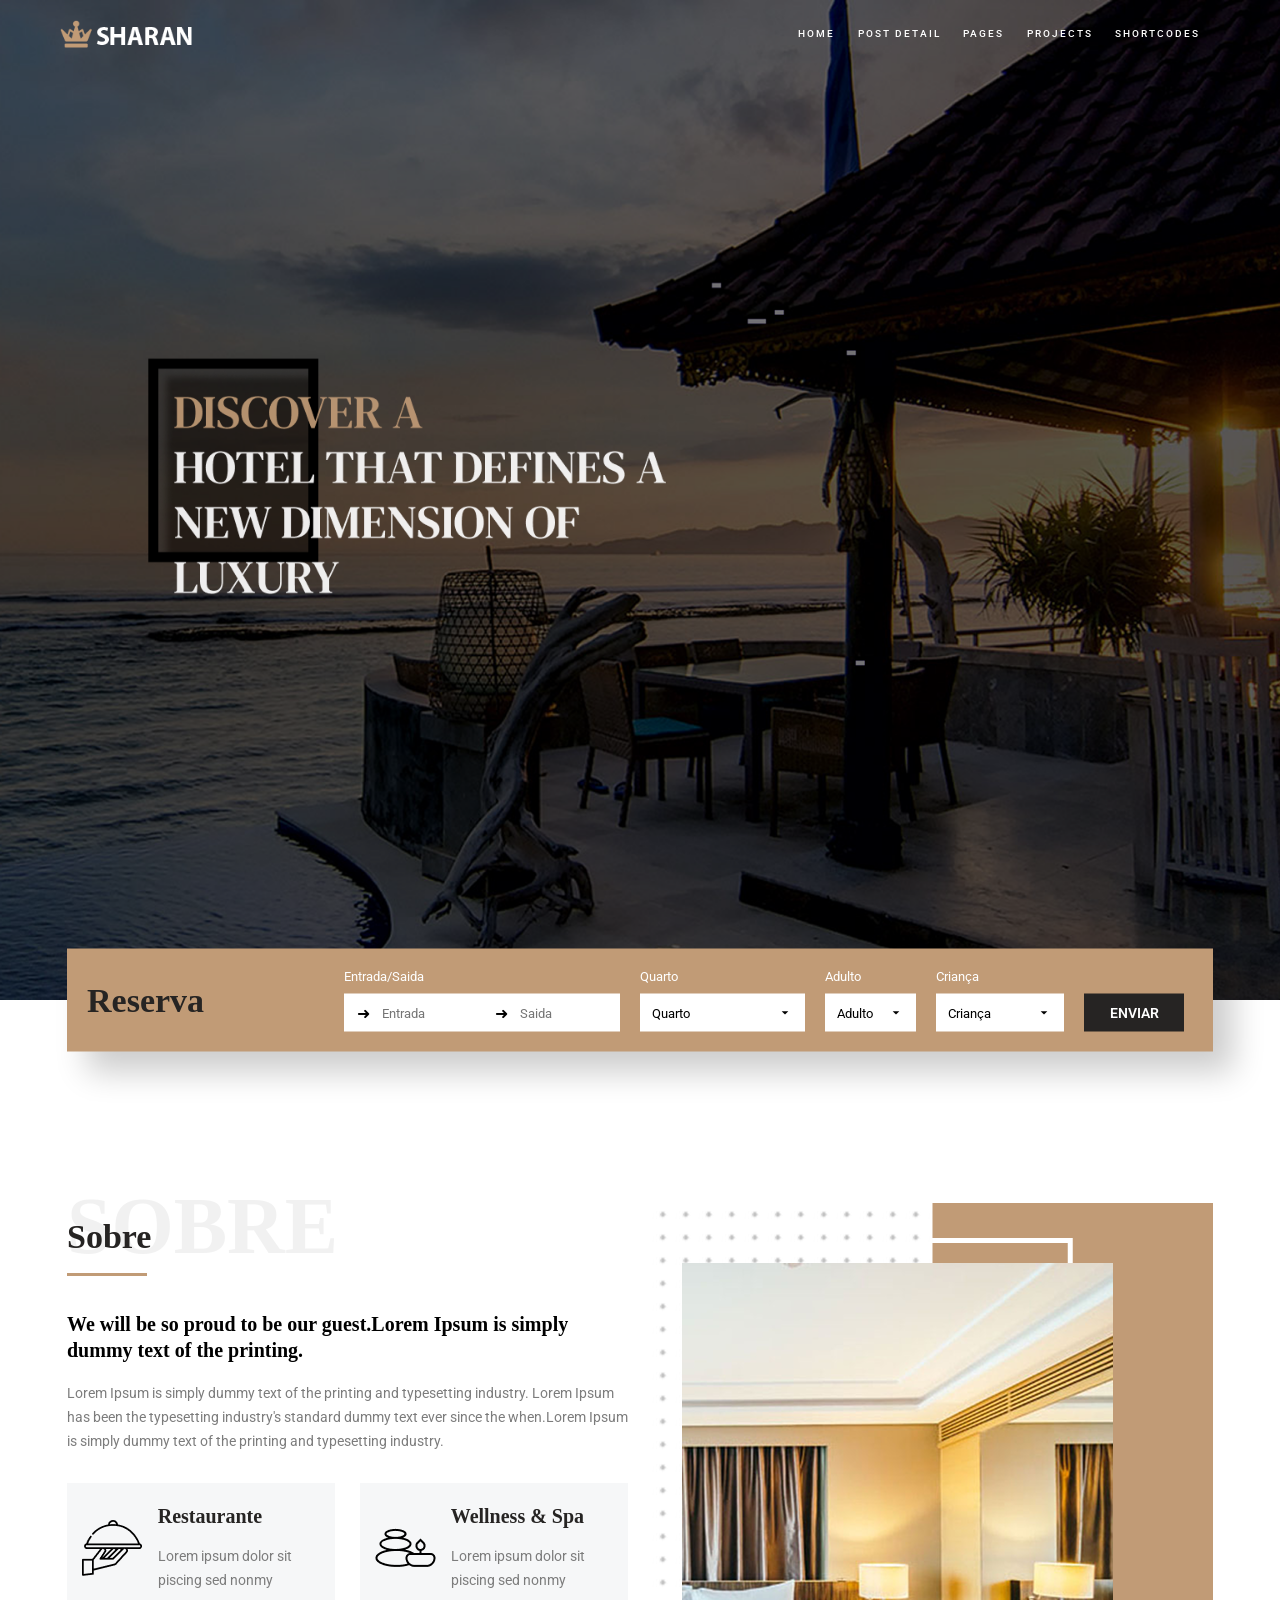
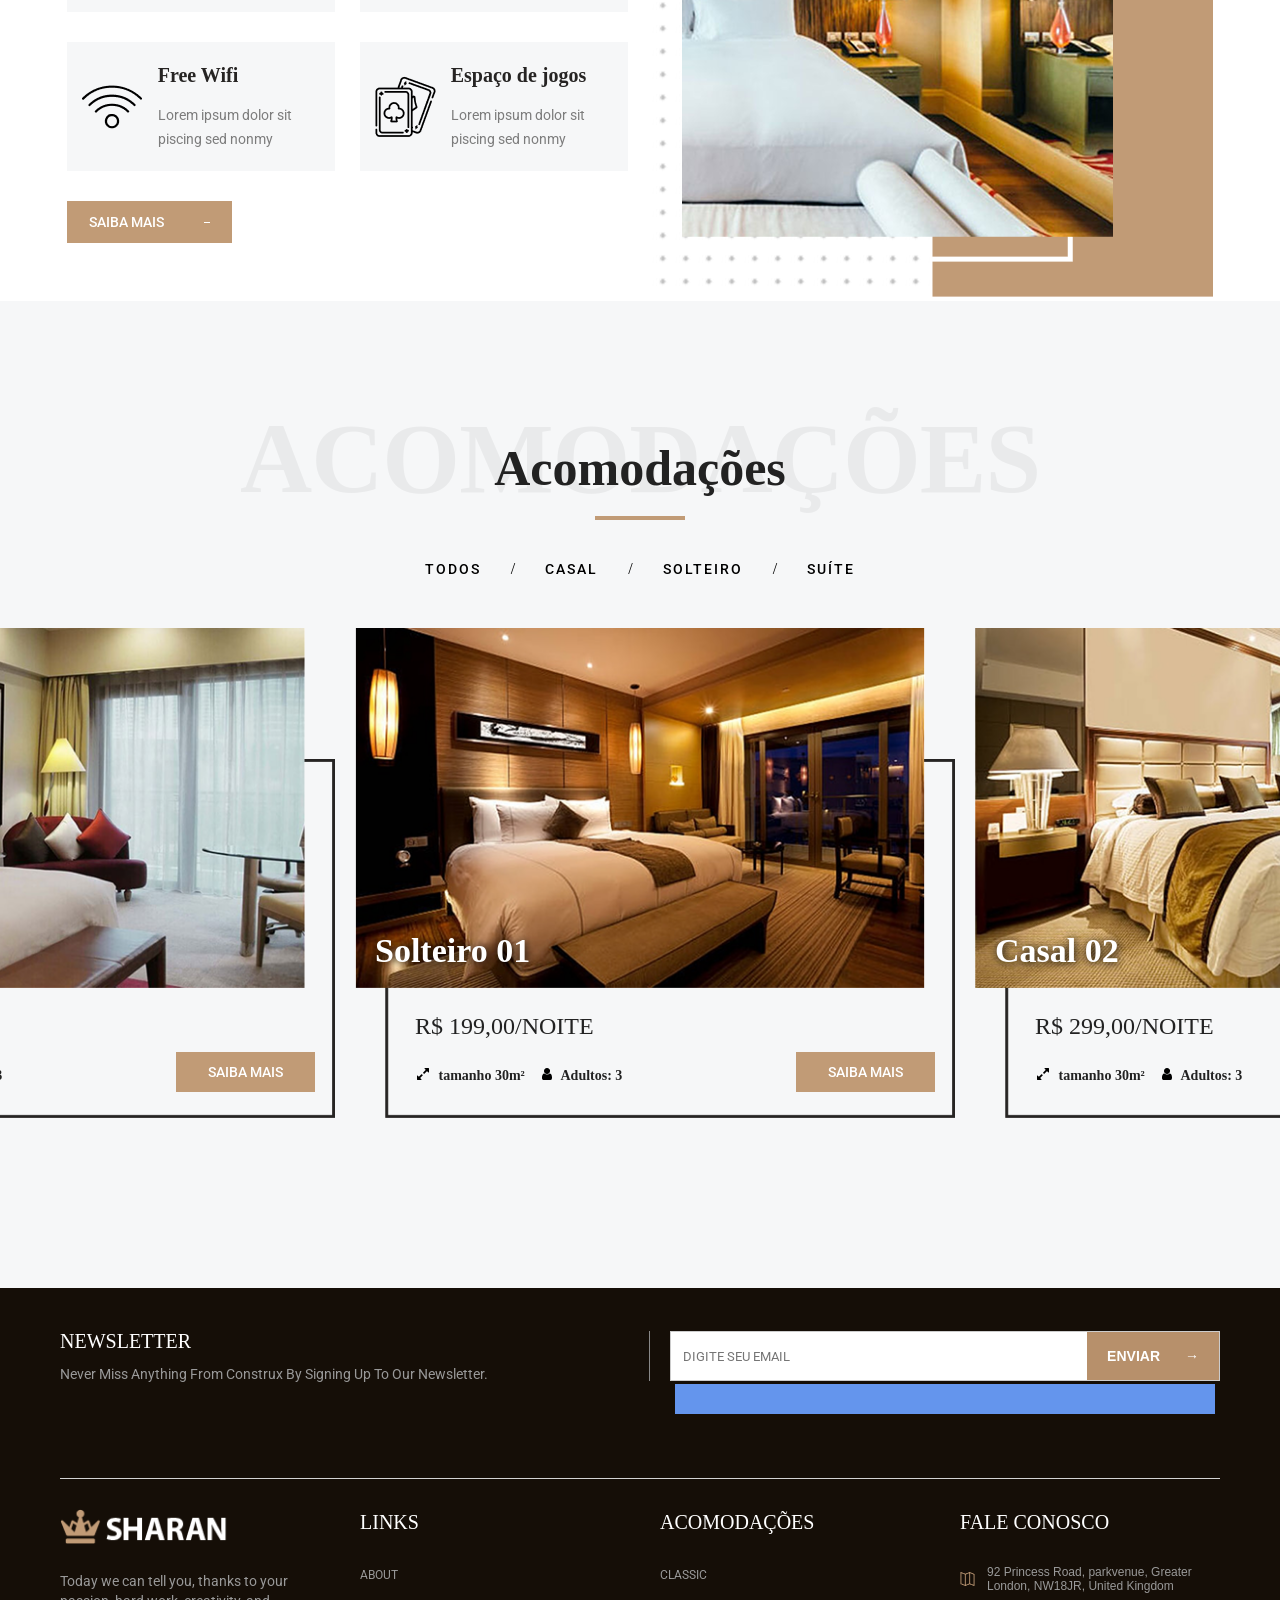
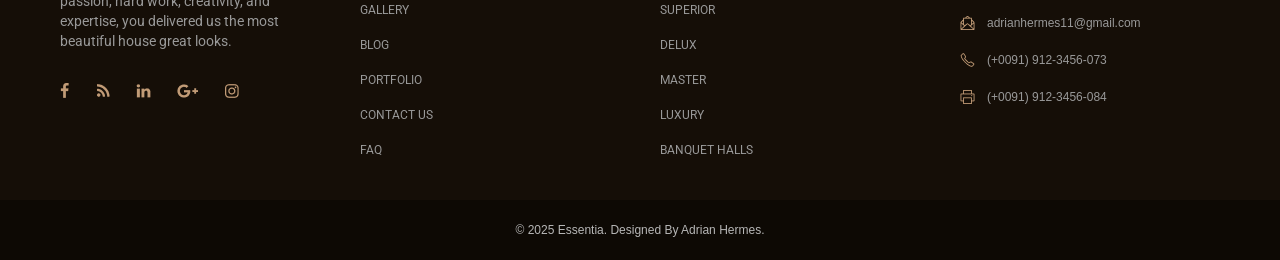
<file: landing-page-Hotel-main/index.html>
<!DOCTYPE html>
<html lang="pt-BR">

<head>
  <meta charset="UTF-8" />
  <meta name="viewport" content="width=device-width, initial-scale=1.0" />
  <title>Projeto</title>
  <link rel="stylesheet" href="style.css" />
  <link rel="stylesheet" href="https://cdnjs.cloudflare.com/ajax/libs/font-awesome/6.1.1/css/all.min.css" />

  <link rel="preconnect" href="https://fonts.googleapis.com" />
  <link rel="preconnect" href="https://fonts.gstatic.com" crossorigin />
  <link href="https://fonts.googleapis.com/css2?family=Roboto:ital,wght@0,100..900;1,100..900&display=swap"
    rel="stylesheet" />
    
</head>
<!-- By: Adrian Hermes -->

<body>
  <div class="navbar">
    <div class="banner">
      <div class="container-navbar">
        <img src="img/sharai.png" alt="sharai" class="logo-navbar" />
        <ul class="nav-links">
          <li><a href="#">Home</a></li>
          <li><a href="#">Post detail</a></li>
          <li><a href="#">Pages</a></li>
          <li><a href="#">Projects</a></li>
          <li><a href="#">Shortcodes</a></li>
        </ul>
      </div>
    </div>
  </div>

  <div class="container-reserva">
    <h3 class="reserva-text">Reserva</h3>
    <div class="reserva-list">
      <div class="list-item">
        <label for="">Entrada/Saida </label>
        <div class="input-grupo">
          <span class="seta">➜</span>
          <input type="text" class="reserva-entrada" placeholder="Entrada">
          <span class="seta">➜</span>
          <input type="text" class="reserva-saida" placeholder="Saida">
        </div>
      </div>
    </div>

    <div class="list-item">
      <label for="">Quarto</label>
      <select name="reserva-quarto" id="" class="reserva-quarto">
        <option value="1">Quarto</option>
        <option value="2">Sala</option>
        <option value="3">Cozinha</option>
      </select>
    </div>

    <div class="list-item">
      <label for="">Adulto</label>
      <select name="reserva-adulto" id="" class="reserva-adulto">
        <option value="1">Adulto</option>
      </select>
    </div>

    <div class="list-item">
      <label for="">Criança</label>
      <select name="reserva-crianca" id="" class="reserva-crianca">
        <option value="1">Criança</option>
      </select>
    </div>

    <button class="list-botom">ENVIAR</button>

  </div>

  <div class="container-central">
    <div class="container-central-sobre">
      <h1 class="text-sobre1-central">Sobre</h1>
      <h2 class="text-sobre2-central">Sobre</h2>
      <div class="line-cetral"></div>
      <h3 class="text-info-central">
        We will be so proud to be our guest.Lorem Ipsum is simply dummy text
        of the printing.
      </h3>
      <p class="text-msg-central">
        Lorem Ipsum is simply dummy text of the printing and typesetting
        industry. Lorem Ipsum has been the typesetting industry's standard
        dummy text ever since the when.Lorem Ipsum is simply dummy text of
        the printing and typesetting industry.
      </p>
      <div class="cards-menus">
        <div class="card-menu">
          <div class="card-icon">
            <img src="img/service.png" alt="service" class="icon-service" />
          </div>
          <div class="card-info">
            <h4 class">Restaurante</h4>
            <p>Lorem ipsum dolor sit piscing sed nonmy</p>
          </div>
        </div>

        <div class="card-menu">
          <div class="card-icon">
            <img src="img/vela.png" alt="vela" class="icon-vela" />
          </div>
          <div class="card-info">
            <h4>Wellness & Spa</h4>
            <p>Lorem ipsum dolor sit piscing sed nonmy</p>
          </div>
        </div>

        <div class="card-menu">
          <div class="card-icon">
            <img src="img/wifi.png" alt="wifi" class="icon-wifi" />
          </div>
          <div class="card-info">
            <h4>Free Wifi</h4>
            <p>Lorem ipsum dolor sit piscing sed nonmy</p>
          </div>
        </div>

        <div class="card-menu">
          <div class="card-icon">
            <img src="img/cards.png" alt="carta" class="icon-carta" />
          </div>
          <div class="card-info">
            <h4>Espaço de jogos</h4>
            <p>Lorem ipsum dolor sit piscing sed nonmy</p>
          </div>
        </div>
      </div>

      <button class="more-info-button">SAIBA MAIS
        <div class="info-traco"></div>
      </button>
    </div>

    <div class="cocontainer-central image">
      <img src="img/hotel-quarto.png" alt="Imagem do Quarto" class="image-quarto" />
    </div>
  </div>

  <div class="container-acomodacao">
    <div class="home-acomodacao">
      <h1 class="text-acomodacao-g">ACOMODAÇÕES</h1>
      <h3 class="text-acomodacao-p">Acomodações</h3>
      <div class="barra-acomodacao"></div>
    </div>

    <div class="menu-home-acomodacao">
      <ul class="links">
        <li><a href="#">TODOS</a></li>
        <li>/</li>
        <li><a href="#">CASAL</a></li>
        <li>/</li>
        <li><a href="#">SOLTEIRO</a></li>
        <li>/</li>
        <li><a href="#">SUÍTE</a></li>
      </ul>
    </div>



    <div class="acomodacoes-cards">
      <div class="acomodacao-card">
        <div class="acomodacao-img">
          <img src="img/casal01.png" alt="Casal 01" class="acomodacao-img">
          <span class="acomodacao-titulo">Casal 01</span>
        </div>
        <div class="acomodacao-info">
          <img src="img/Border.png" alt="borer" class="acomodacao-border">
          <div class="container-info">
            <div>
              <span class="acomodacao-preco">R$ 299,00/NOITE</span>
            </div>
            <div class="acomodacao-detalhes">
              <span> <img src="img/Vector.png" class="icon-info"> tamanho 30m² </span>
              <span> <img src="img/pessoa.png" class="icon-info"> Adultos: 3 </span>
            </div>
            <button class="acomodacao-btn">SAIBA MAIS</button>
          </div>
        </div>
      </div>
      <div class="acomodacao-card">
        <div class="acomodacao-img">
          <img src="img/solteiro.png" alt="Solteiro 01" class="acomodacao-img">
          <span class="acomodacao-titulo">Solteiro 01</span>
        </div>
        <div class="acomodacao-info">
          <img src="img/Border.png" alt="borer" class="acomodacao-border">
          <div class="container-info">
            <div>
              <span class="acomodacao-preco">R$ 199,00/NOITE</span>
            </div>
            <div class="acomodacao-detalhes">
              <span> <img src="img/Vector.png" class="icon-info"> tamanho 30m² </span>
              <span> <img src="img/pessoa.png" class="icon-info"> Adultos: 3 </span>
            </div>
            <button class="acomodacao-btn">SAIBA MAIS</button>
          </div>
        </div>
      </div>
      <div class="acomodacao-card">
        <div class="acomodacao-img">
          <img src="img/casal02.png" alt="Casal 02" class="acomodacao-img">
          <span class="acomodacao-titulo">Casal 02</span>
        </div>
        <div class="acomodacao-info">
          <img src="img/Border.png" alt="borer" class="acomodacao-border">
          <div class="container-info">
            <div>
              <span class="acomodacao-preco">R$ 299,00/NOITE</span>
            </div>
            <div class="acomodacao-detalhes">
              <span> <img src="img/Vector.png" class="icon-info"> tamanho 30m² </span>
              <span> <img src="img/pessoa.png" class="icon-info"> Adultos: 3 </span>
            </div>
            <button class="acomodacao-btn">SAIBA MAIS</button>
          </div>
        </div>
      </div>
    </div>

    <footer class="footer">
      <div class="footer-container">

        <!-- Newsletter -->
        <div class="newsletter-row">
          <div class="newsletter-text">
            <h4>NEWSLETTER</h4>
            <p>Never Miss Anything From Construx By Signing Up To Our Newsletter.</p>
          </div>

          <div class="newsletter-divider"></div>

          <form class="newsletter-form-horizontal">
            <input id="newsletter" placeholder="DIGITE SEU EMAIL" required>
            
            <button type="submit">ENVIAR <span>→</span></button>
          </form>
     
        </div>
         <div class="newsletter-message">
            <div class="error-message"></div>
          <div class="sucess-message"></div>
          </div>

  <!-- Modal -->
  <!-- <div id="modal" class="modal">
    <div class="modal-content">
      <h2>Inscrição realizada com sucesso!</h2>
      <button id="fecharModal">Fechar</button>
    </div>
  </div> -->

        <div class="newsletter-bar"></div>

        <div class="footer-columns">

          <!-- Logo e Descrição -->
          <div class="footer-box">
            <img src="img/sharai.png" alt="sharai" class="logo-footer" />
            <p class="description">
              Today we can tell you, thanks to your passion, hard work, creativity, and expertise, you delivered us the
              most beautiful house great looks.
            </p>
            <div class="social-icons">
              <a href="#"><img src="img/face.png" alt="Facebook" class="social-face"></a>
              <a href="#"><img src="img/rede.png" alt="RSS"></a>
              <a href="#"><img src="img/linkedin.png" alt="LinkedIn"></a>
              <a href="#"><img src="img/google.png" alt="Google+"></a>
              <a href="#"><img src="img/insta.png" alt="Instagram"></a>
            </div>
          </div>



          <!-- Links -->
          <div class="footer-box">
            <h4>LINKS</h4>
            <ul>
              <li><a href="#">ABOUT</a></li>
              <li><a href="#">GALLERY</a></li>
              <li><a href="#">BLOG</a></li>
              <li><a href="#">PORTFOLIO</a></li>
              <li><a href="#">CONTACT US</a></li>
              <li><a href="#">FAQ</a></li>
            </ul>
          </div>

          <!-- Acomodações -->
          <div class="footer-box">
            <h4>ACOMODAÇÕES</h4>
            <ul>
              <li><a href="#">CLASSIC</a></li>
              <li><a href="#">SUPERIOR</a></li>
              <li><a href="#">DELUX</a></li>
              <li><a href="#">MASTER</a></li>
              <li><a href="#">LUXURY</a></li>
              <li><a href="#">BANQUET HALLS</a></li>
            </ul>
          </div>

          <!-- Contato -->
          <div class="footer-box">
            <h4>FALE CONOSCO</h4>
            <ul class="contact">
              <li>
                <img src="img/mapa.png" alt="Ícone de endereço">
                92 Princess Road, parkvenue, Greater London, NW18JR, United Kingdom
              </li>
              <li>
                <img src="img/email.png" alt="Ícone de e-mail">
                adrianhermes11@gmail.com
              </li>
              <li>
                <img src="img/telefone.png" alt="Ícone de telefone">
                (+0091) 912-3456-073
              </li>
              <li>
                <img src="img/impressora.png" alt="Ícone de fax">
                (+0091) 912-3456-084
              </li>
            </ul>
          </div>
        </div>
      </div>
      <!-- Rodapé -->
      <div class="copyright">
        © 2025 Essentia. Designed By Adrian Hermes.
      </div>
    </footer>
  </div>

<script src="scripit.js"></script>
  
</body>
</html>
</file>
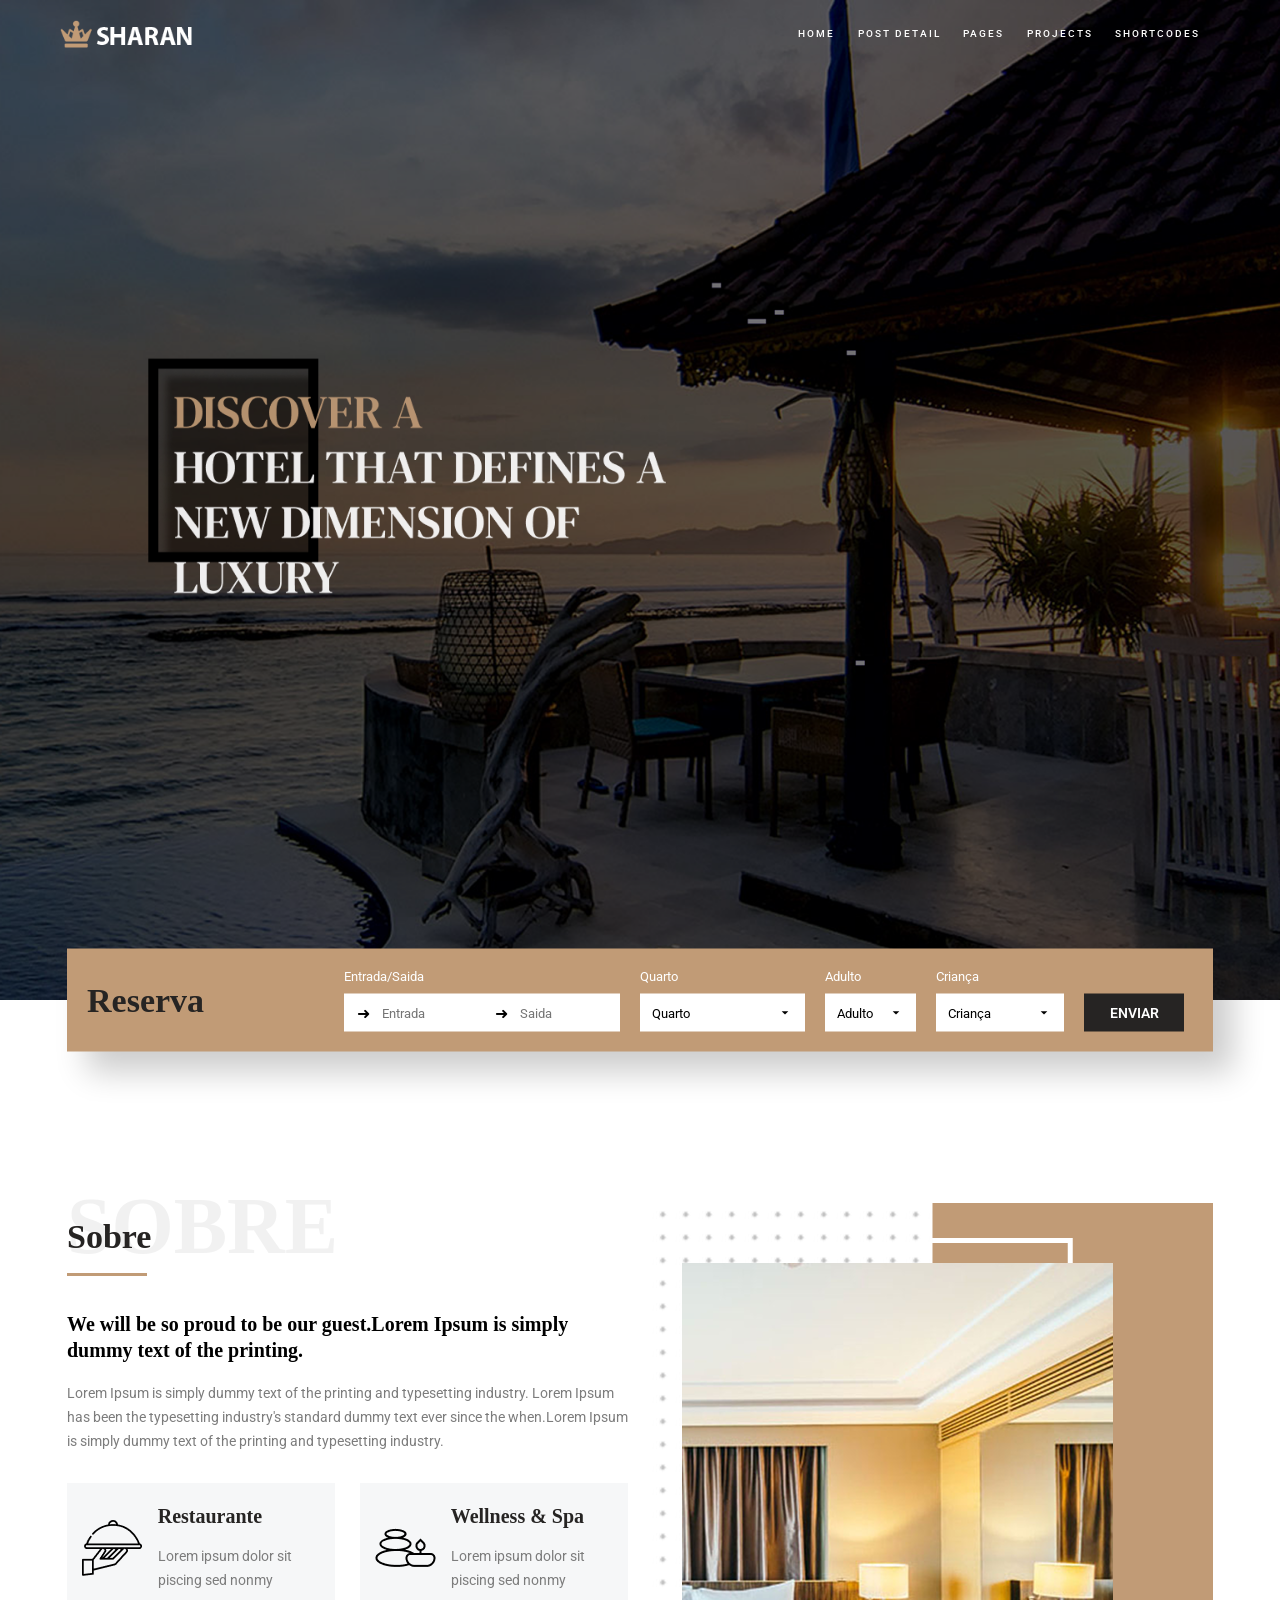
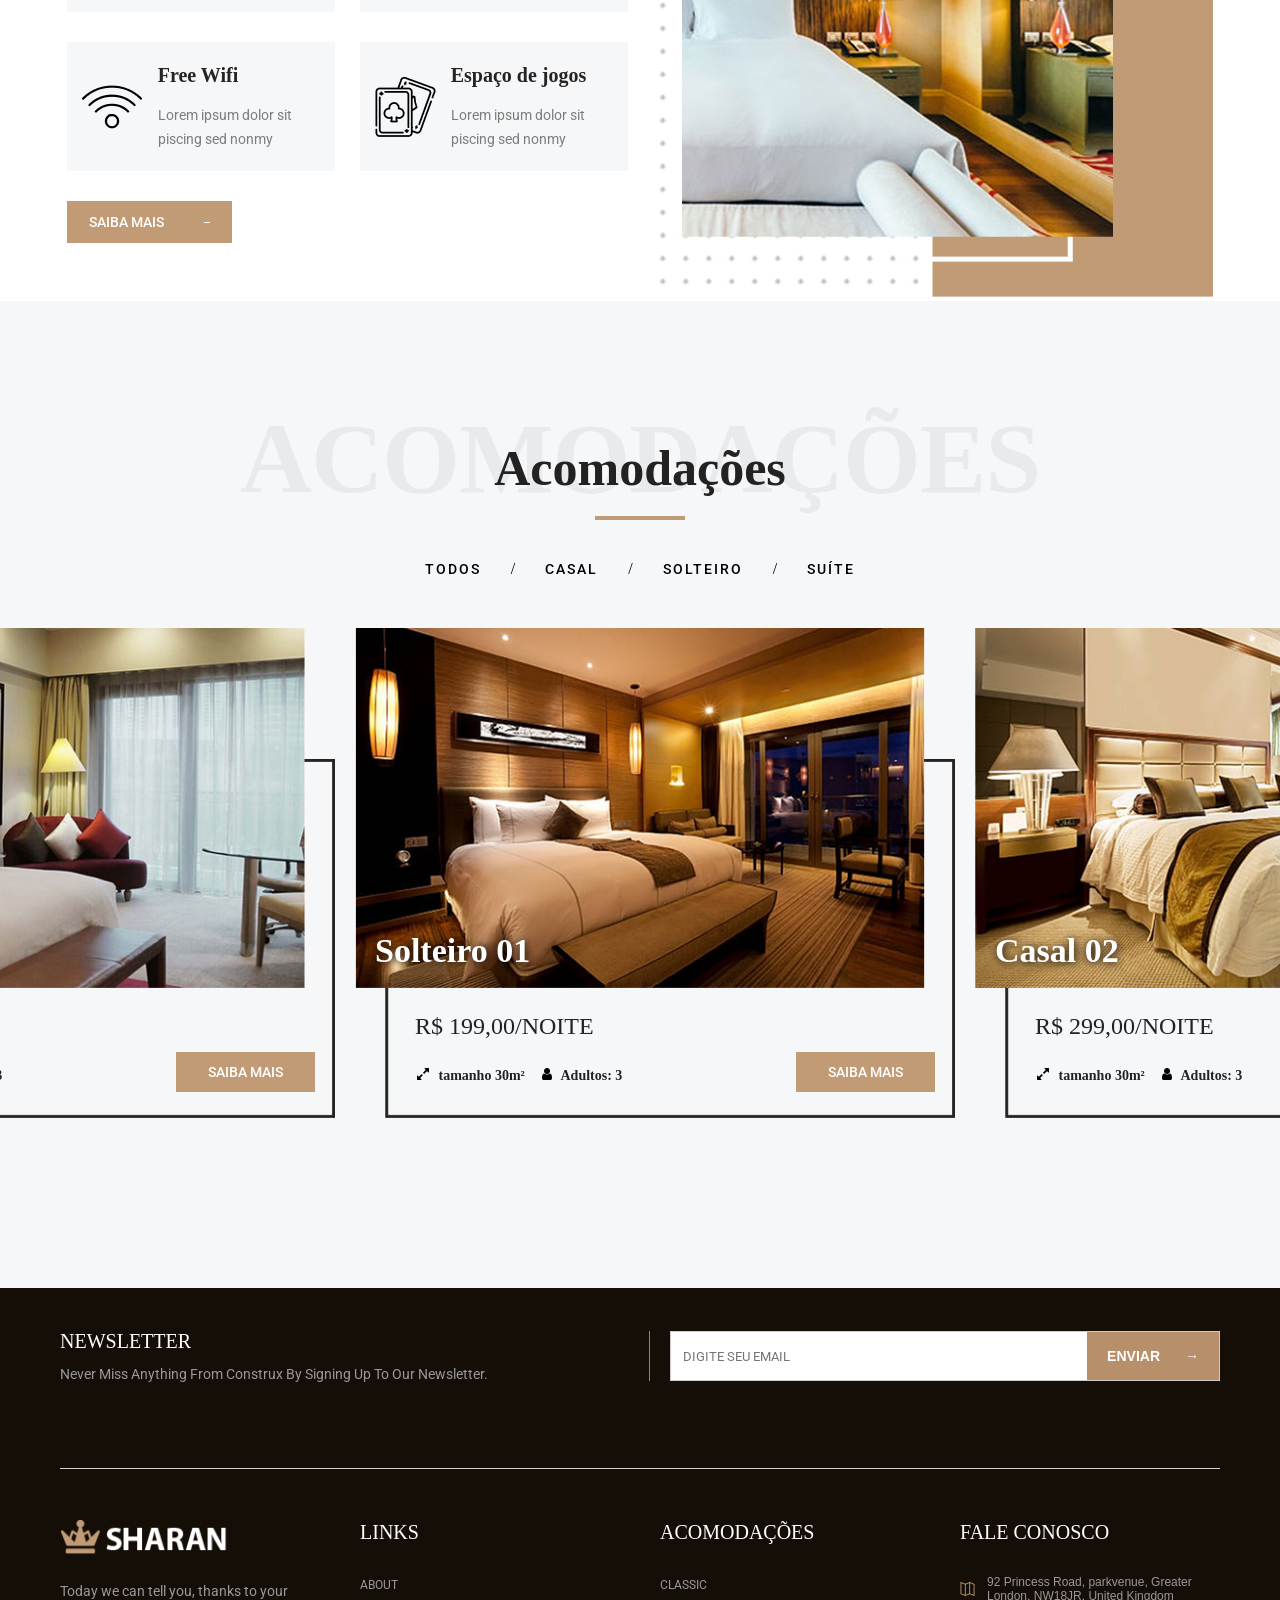
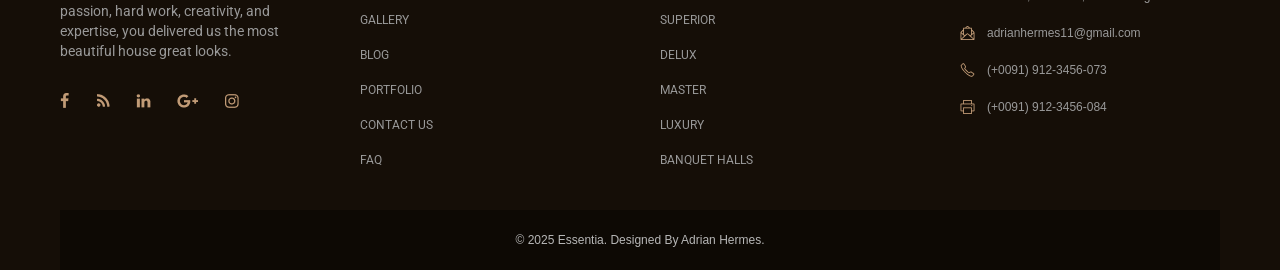
<file: landing-page-Hotel/index.html>
<!DOCTYPE html>
<html lang="pt-BR">

<head>
  <meta charset="UTF-8" />
  <meta name="viewport" content="width=device-width, initial-scale=1.0" />
  <title>Projeto</title>
  <link rel="stylesheet" href="style.css" />
  <link rel="stylesheet" href="https://cdnjs.cloudflare.com/ajax/libs/font-awesome/6.1.1/css/all.min.css" />

  <link rel="preconnect" href="https://fonts.googleapis.com" />
  <link rel="preconnect" href="https://fonts.gstatic.com" crossorigin />
  <link href="https://fonts.googleapis.com/css2?family=Roboto:ital,wght@0,100..900;1,100..900&display=swap"
    rel="stylesheet" />
    
</head>
<!-- By: Adrian Hermes -->

<body>
  <div class="navbar">
    <div class="banner">
      <div class="container-navbar">
        <img src="img/sharai.png" alt="sharai" class="logo-navbar" />
        <ul class="nav-links">
          <li><a href="#">Home</a></li>
          <li><a href="#">Post detail</a></li>
          <li><a href="#">Pages</a></li>
          <li><a href="#">Projects</a></li>
          <li><a href="#">Shortcodes</a></li>
        </ul>
      </div>
    </div>
  </div>

  <div class="container-reserva">
    <h3 class="reserva-text">Reserva</h3>
    <div class="reserva-list">
      <div class="list-item">
        <label for="">Entrada/Saida </label>
        <div class="input-grupo">
          <span class="seta">➜</span>
          <input type="text" class="reserva-entrada" placeholder="Entrada">
          <span class="seta">➜</span>
          <input type="text" class="reserva-saida" placeholder="Saida">
        </div>
      </div>
    </div>

    <div class="list-item">
      <label for="">Quarto</label>
      <select name="reserva-quarto" id="" class="reserva-quarto">
        <option value="1">Quarto</option>
        <option value="2">Sala</option>
        <option value="3">Cozinha</option>
      </select>
    </div>

    <div class="list-item">
      <label for="">Adulto</label>
      <select name="reserva-adulto" id="" class="reserva-adulto">
        <option value="1">Adulto</option>
      </select>
    </div>

    <div class="list-item">
      <label for="">Criança</label>
      <select name="reserva-crianca" id="" class="reserva-crianca">
        <option value="1">Criança</option>
      </select>
    </div>

    <button class="list-botom">ENVIAR</button>

  </div>

  <div class="container-central">
    <div class="container-central-sobre">
      <h1 class="text-sobre1-central">Sobre</h1>
      <h2 class="text-sobre2-central">Sobre</h2>
      <div class="line-cetral"></div>
      <h3 class="text-info-central">
        We will be so proud to be our guest.Lorem Ipsum is simply dummy text
        of the printing.
      </h3>
      <p class="text-msg-central">
        Lorem Ipsum is simply dummy text of the printing and typesetting
        industry. Lorem Ipsum has been the typesetting industry's standard
        dummy text ever since the when.Lorem Ipsum is simply dummy text of
        the printing and typesetting industry.
      </p>
      <div class="cards-menus">
        <div class="card-menu">
          <div class="card-icon">
            <img src="img/service.png" alt="service" class="icon-service" />
          </div>
          <div class="card-info">
            <h4 class">Restaurante</h4>
            <p>Lorem ipsum dolor sit piscing sed nonmy</p>
          </div>
        </div>

        <div class="card-menu">
          <div class="card-icon">
            <img src="img/vela.png" alt="vela" class="icon-vela" />
          </div>
          <div class="card-info">
            <h4>Wellness & Spa</h4>
            <p>Lorem ipsum dolor sit piscing sed nonmy</p>
          </div>
        </div>

        <div class="card-menu">
          <div class="card-icon">
            <img src="img/wifi.png" alt="wifi" class="icon-wifi" />
          </div>
          <div class="card-info">
            <h4>Free Wifi</h4>
            <p>Lorem ipsum dolor sit piscing sed nonmy</p>
          </div>
        </div>

        <div class="card-menu">
          <div class="card-icon">
            <img src="img/cards.png" alt="carta" class="icon-carta" />
          </div>
          <div class="card-info">
            <h4>Espaço de jogos</h4>
            <p>Lorem ipsum dolor sit piscing sed nonmy</p>
          </div>
        </div>
      </div>

      <button class="more-info-button">SAIBA MAIS
        <div class="info-traco"></div>
      </button>
    </div>

    <div class="cocontainer-central image">
      <img src="img/hotel-quarto.png" alt="Imagem do Quarto" class="image-quarto" />
    </div>
  </div>

  <div class="container-acomodacao">
    <div class="home-acomodacao">
      <h1 class="text-acomodacao-g">ACOMODAÇÕES</h1>
      <h3 class="text-acomodacao-p">Acomodações</h3>
      <div class="barra-acomodacao"></div>
    </div>

    <div class="menu-home-acomodacao">
      <ul class="links">
        <li><a href="#">TODOS</a></li>
        <li>/</li>
        <li><a href="#">CASAL</a></li>
        <li>/</li>
        <li><a href="#">SOLTEIRO</a></li>
        <li>/</li>
        <li><a href="#">SUÍTE</a></li>
      </ul>
    </div>



    <div class="acomodacoes-cards">
      <div class="acomodacao-card">
        <div class="acomodacao-img">
          <img src="img/casal01.png" alt="Casal 01" class="acomodacao-img">
          <span class="acomodacao-titulo">Casal 01</span>
        </div>
        <div class="acomodacao-info">
          <img src="img/Border.png" alt="borer" class="acomodacao-border">
          <div class="container-info">
            <div>
              <span class="acomodacao-preco">R$ 299,00/NOITE</span>
            </div>
            <div class="acomodacao-detalhes">
              <span> <img src="img/Vector.png" class="icon-info"> tamanho 30m² </span>
              <span> <img src="img/pessoa.png" class="icon-info"> Adultos: 3 </span>
            </div>
            <button class="acomodacao-btn">SAIBA MAIS</button>
          </div>
        </div>
      </div>
      <div class="acomodacao-card">
        <div class="acomodacao-img">
          <img src="img/solteiro.png" alt="Solteiro 01" class="acomodacao-img">
          <span class="acomodacao-titulo">Solteiro 01</span>
        </div>
        <div class="acomodacao-info">
          <img src="img/Border.png" alt="borer" class="acomodacao-border">
          <div class="container-info">
            <div>
              <span class="acomodacao-preco">R$ 199,00/NOITE</span>
            </div>
            <div class="acomodacao-detalhes">
              <span> <img src="img/Vector.png" class="icon-info"> tamanho 30m² </span>
              <span> <img src="img/pessoa.png" class="icon-info"> Adultos: 3 </span>
            </div>
            <button class="acomodacao-btn">SAIBA MAIS</button>
          </div>
        </div>
      </div>
      <div class="acomodacao-card">
        <div class="acomodacao-img">
          <img src="img/casal02.png" alt="Casal 02" class="acomodacao-img">
          <span class="acomodacao-titulo">Casal 02</span>
        </div>
        <div class="acomodacao-info">
          <img src="img/Border.png" alt="borer" class="acomodacao-border">
          <div class="container-info">
            <div>
              <span class="acomodacao-preco">R$ 299,00/NOITE</span>
            </div>
            <div class="acomodacao-detalhes">
              <span> <img src="img/Vector.png" class="icon-info"> tamanho 30m² </span>
              <span> <img src="img/pessoa.png" class="icon-info"> Adultos: 3 </span>
            </div>
            <button class="acomodacao-btn">SAIBA MAIS</button>
          </div>
        </div>
      </div>
    </div>

    <footer class="footer">
      <div class="footer-container">

        <!-- Newsletter -->
        <div class="newsletter-row">
          <div class="newsletter-text">
            <h4>NEWSLETTER</h4>
            <p>Never Miss Anything From Construx By Signing Up To Our Newsletter.</p>
          </div>

          <div class="newsletter-divider"></div>

          <form class="newsletter-form-horizontal">
            <input id="newsletter" placeholder="DIGITE SEU EMAIL" required>
            
            <button type="submit">ENVIAR <span>→</span></button>
          </form>
     
    <div id="newsletter-modal" class="modal">
  <div class="modal-content">
    <span id="modal-close" class="close">&times;</span>
    <p id="modal-message"></p>
  </div>
</div>
        

        <div class="newsletter-bar"></div>

        <div class="footer-columns">

          <!-- Logo e Descrição -->
          <div class="footer-box">
            <img src="img/sharai.png" alt="sharai" class="logo-footer" />
            <p class="description">
              Today we can tell you, thanks to your passion, hard work, creativity, and expertise, you delivered us the
              most beautiful house great looks.
            </p>
            <div class="social-icons">
              <a href="#"><img src="img/face.png" alt="Facebook" class="social-face"></a>
              <a href="#"><img src="img/rede.png" alt="RSS"></a>
              <a href="#"><img src="img/linkedin.png" alt="LinkedIn"></a>
              <a href="#"><img src="img/google.png" alt="Google+"></a>
              <a href="#"><img src="img/insta.png" alt="Instagram"></a>
            </div>
          </div>



          <!-- Links -->
          <div class="footer-box">
            <h4>LINKS</h4>
            <ul>
              <li><a href="#">ABOUT</a></li>
              <li><a href="#">GALLERY</a></li>
              <li><a href="#">BLOG</a></li>
              <li><a href="#">PORTFOLIO</a></li>
              <li><a href="#">CONTACT US</a></li>
              <li><a href="#">FAQ</a></li>
            </ul>
          </div>

          <!-- Acomodações -->
          <div class="footer-box">
            <h4>ACOMODAÇÕES</h4>
            <ul>
              <li><a href="#">CLASSIC</a></li>
              <li><a href="#">SUPERIOR</a></li>
              <li><a href="#">DELUX</a></li>
              <li><a href="#">MASTER</a></li>
              <li><a href="#">LUXURY</a></li>
              <li><a href="#">BANQUET HALLS</a></li>
            </ul>
          </div>

          <!-- Contato -->
          <div class="footer-box">
            <h4>FALE CONOSCO</h4>
            <ul class="contact">
              <li>
                <img src="img/mapa.png" alt="Ícone de endereço">
                92 Princess Road, parkvenue, Greater London, NW18JR, United Kingdom
              </li>
              <li>
                <img src="img/email.png" alt="Ícone de e-mail">
                adrianhermes11@gmail.com
              </li>
              <li>
                <img src="img/telefone.png" alt="Ícone de telefone">
                (+0091) 912-3456-073
              </li>
              <li>
                <img src="img/impressora.png" alt="Ícone de fax">
                (+0091) 912-3456-084
              </li>
            </ul>
          </div>
        </div>
      </div>
      <!-- Rodapé -->
      <div class="copyright">
        © 2025 Essentia. Designed By Adrian Hermes.
      </div>
    </footer>
  </div>

<script src="scripit.js"></script>
  
</body>
</html>
</file>
<file: landing-page-Hotel-main/style.css>
* {
  box-sizing: border-box;
  margin: 0;
  padding: 0;
}

html,
body {
  background-color: #141414;
  min-height: 100vh;
  margin: 0;
  padding: 0;
  background-color: #fff;
  height: 3000px;
}

/* Barra de Cima */

.banner {
  background-image: url(img/hotel-praia.jpg);
  background-size: cover;
  background-position: center;
  background-repeat: no-repeat;
  width: 100%;
  height: 1000px;
}

.navbar {
  color: #fff;
  font-size: 10px;
}

.container-navbar {
  max-width: 1200px;
  margin: 0 auto;
  padding: 20px;
}

.logo-navbar {
  width: 135px;
  height: 28px;
}

.navbar .container-navbar {
  display: flex;
  justify-content: space-between;
  align-items: center;
}

.nav-links li {
  display: inline;
  margin-right: 20px;
  width: 100px;
  height: 41;
  top: -10px;
  left: 255.46px;
  opacity: 1;
}

.nav-links li a {
  text-decoration: none;
  color: #ffffff;
  font-family: "Roboto", sans-serif;
  font-weight: 500;
  line-height: 18px;
  letter-spacing: 2px;
  vertical-align: middle;
  text-transform: uppercase;
}

.nav-links li a:hover {
  color: #c19b76;
  transition: 0.8s;
}

/* Box Shadow centroal */

.container-reserva {
  position: relative;
  left: 50%;
  padding: 20px;
  transform: translate(-50%, -50%);
  width: 100%;
  max-width: 1146px;
  background-color: #fff;
  box-shadow: 20px 20px 30px rgba(0, 0, 0, 0.2);
  display: flex;
  align-items: center;
  background-color: rgba(193, 155, 118, 1);
}

.reserva-list {
  display: flex;
  padding-left: 120px;
  align-items: end;
  gap: 22px;
}

.input-grupo {
  display: flex;
  border: none;
}

.input-grupo input {
  width: 100px;
  height: 38px;
  border: none;
  font-family: Roboto;
  font-weight: 400;
  font-style: Regular;
  font-size: 13px;
  padding: 10px 10px 10px 0;
  ;

}

.input-grupo input:focus {
  outline: none;
}

.seta {
  color: black;
  font-size: 16px;
  display: flex;
  align-items: center;
  background-color: #fff;
  font-size: 16px;
  border: none;
  width: 38px;
  justify-content: center;
}

.list-item {
  display: flex;
  flex-direction: column;
  border: none;
  margin-left: 20px;
}

.reserva-quarto {
  width: 165px;
  height: 38px;
  appearance: none;
  /* Remove estilo padrão */
  background-color: white;
  border: none;
  padding: 10px 40px 10px 12px;
  /* Espaço interno */
  background-image: url("data:image/svg+xml;utf8,<svg fill='black' height='16' viewBox='0 0 24 24' width='16' xmlns='http://www.w3.org/2000/svg'><path d='M7 10l5 5 5-5z'/></svg>");
  background-repeat: no-repeat;
  background-position: right 12px center;
  /* seta afastada da borda */

}

.reserva-adulto {
  width: 91px;
  height: 38px;
  appearance: none;
  /* Remove estilo padrão */
  background-color: white;
  border: none;
  padding: 10px 40px 10px 12px;
  /* Espaço interno */
  background-image: url("data:image/svg+xml;utf8,<svg fill='black' height='16' viewBox='0 0 24 24' width='16' xmlns='http://www.w3.org/2000/svg'><path d='M7 10l5 5 5-5z'/></svg>");
  background-repeat: no-repeat;
  background-position: right 12px center;
  /* seta afastada da borda */
}

.list-item select {
  font-family: Roboto;
  font-weight: 400;
  font-size: 13px;
  vertical-align: middle;
}

.reserva-crianca {
  width: 128px;
  height: 38px;
  appearance: none;
  /* Remove estilo padrão */
  background-color: white;
  border: none;
  padding: 10px 40px 10px 12px;
  /* Espaço interno */
  background-image: url("data:image/svg+xml;utf8,<svg fill='black' height='16' viewBox='0 0 24 24' width='16' xmlns='http://www.w3.org/2000/svg'><path d='M7 10l5 5 5-5z'/></svg>");
  background-repeat: no-repeat;
  background-position: right 12px center;
  /* seta afastada da borda */
}

.list-botom {
  background-color: rgba(38, 36, 35, 1);
  color: rgba(255, 255, 255, 1);
  width: 100px;
  height: 38px;
  font-size: 14px;
  border: none;
  cursor: pointer;
  font-family: Roboto;
  font-weight: 600;
  font-size: 14px;
  text-align: center;
  vertical-align: middle;
  text-transform: uppercase;
  margin: 25px 0 0 20px;
}

.list-botom:hover {
  background-color: #303030;
  transition: 0.8s;
}

.reserva-text {
  font-family: DM Serif Text;
  font-weight: 400;
  font-style: Regular;
  font-size: 34px;
  line-height: 40px;
  letter-spacing: 0%;
  vertical-align: middle;
  font-weight: bold;
  color: rgba(38, 36, 35, 1);
}

label {
  font-family: Roboto;
  font-style: Regular;
  font-size: 13px;
  color: rgb(255, 255, 255);
  margin-bottom: 10px;
}

.container-home {
  max-width: 1200px;
  margin: 0 auto;
  padding: 20px;
}


/* Central */


.container-central {
  padding-top: 100px;
  position: relative;
  left: 50%;
  width: 100%;
  max-width: 1146px;
  transform: translate(-50%);
  display: flex;
  gap: 24px;
}

.container-central-sobre {
  position: relative;
}

.text-sobre1-central {
  font-family: DM Serif Text;
  font-style: Regular;
  font-size: 80px;
  line-height: 46px;
  vertical-align: middle;
  text-transform: uppercase;
  color: #D2D2D24D;

}

.text-sobre2-central {
  font-family: DM Serif Text;
  font-weight: 400;
  font-style: Regular;
  font-size: 34px;
  line-height: 40px;
  letter-spacing: 0%;
  vertical-align: middle;
  font-weight: bold;
  color: rgba(38, 36, 35, 1);
  position: absolute;
  top: 14px;
}

.line-cetral {
  width: 80px;
  height: 3px;
  background-color: #C19B76;
  margin-top: 24px;
}

.text-info-central {
  padding-top: 35px;
  font-family: DM Serif Text;

  font-size: 20px;
  line-height: 26px;
  letter-spacing: 0%;

}

.text-msg-central {
  padding-top: 18px;
  font-family: Roboto;
  font-weight: 400;
  font-style: Regular;
  font-size: 14px;
  line-height: 24px;
  letter-spacing: 0%;
  color: #7C7C7C;
  vertical-align: middle;
}

.cards-menus {
  padding-top: 30px;
  display: grid;
  grid-template-columns: 2fr 1fr;

}

.card-menu {
  width: 268px;
  height: 129px;
  background-color: #F6F7F8;
  display: flex;
  margin-bottom: 30px;
}

.card-info {
  padding: 20px 0;
  font-weight: 400;
  display: flex;
  flex-direction: column;
  justify-content: center;
  justify-content: space-between;
}

.card-menu h4 {
  font-size: 20px;
  line-height: 26px;
  vertical-align: middle;
  color: #262423;
}

.card-menu p {
  font-family: Roboto;
  font-weight: 400;
  font-style: Regular;
  font-size: 14px;
  line-height: 24px;
  color: #7C7C7C;
}

.card-icon {
  width: 129px;
  height: 129px;
  display: flex;
  justify-content: center;
  align-items: center;
}

.more-info-button {
  width: 165px;
  height: 42px;
  background-color: #C19B76;
  color: #fff;
  border: none;
  font-family: Roboto;
  font-weight: 500;
  font-style: Regular;
  font-size: 14px;
  cursor: pointer;
  display: flex;
  align-items: center;
  justify-content: center;
  gap: 30px;
}

.more-info-button:hover {
  background: #a07d54;
  transition: 0.8s;
}

.info-traco {
  width: 6px;
  height: 1px;
  background-color: #fff;
  margin-left: 10px;
}

.container-acomodacao {
  margin: 0;
  padding-top: 100px;
  position: relative;
  background-color: #F6F7F8;
}

.home-acomodacao {
  position: relative;
  text-align: center;
}

.text-acomodacao-g {
  font-size: 100px;
  color: rgba(0, 0, 0, 0.05);
  /* texto bem claro ao fundo */
  font-weight: bold;
  text-transform: uppercase;
  pointer-events: none;
  /* impede que interfira no clique */
  letter-spacing: -1px;
}

.text-acomodacao-p {
  position: absolute;
  top: 32%;
  font-size: 50px;
  color: #222;
  font-weight: bold;
  width: 100%;
}

.barra-acomodacao {
  width: 90px;
  height: 4px;
  background-color: #C19B76;
  justify-content: center;
  margin: 0 auto;
}

.menu-home-acomodacao {
  display: flex;
  justify-content: center;
  align-items: center;
  padding-top: 40px;
}

.links {
  display: flex;
  gap: 30px;
  list-style: none;
}

.links li a {
  text-decoration: none;
  color: #222;
  font-family: Roboto;
  font-weight: 500;
  font-size: 14px;
  cursor: pointer;
  text-decoration: none;
  letter-spacing: 2px;
  font-style: bold;
  color: black;
}


.links li a:hover {
  color: #c19b76;
  transition: 0.8s;
}

/* Cards de acomodações */
.acomodacoes-cards {
  display: flex;
  gap: 50px;
  justify-content: center;
  margin: 50px 0 0 0;
  position: relative;
  width: 100%;
}

.acomodacao-card {
  background: #fff;
  display: flex;
  flex-direction: column;
  position: relative;
}

.acomodacao-border {
  width: 570px;
  height: 360px;
  position: relative;
  z-index: 1;
}

.acomodacao-img {
  z-index: 2;
  width: 570px;
  height: 360px;
}

.acomodacao-titulo {
  left: 20px;
  bottom: 20px;
  color: #fff;
  font-size: 34px;
  font-family: 'DM Serif Text', serif;
  font-weight: bold;
  text-shadow: 1px 1px 8px #000;
  position: relative;
  top: -60px;
}

.acomodacao-info {
  position: absolute;
  transform: translate(10px, 230px);
  top: -100px;
  display: flex;
  flex-direction: column;
  gap: 15px;
  margin: 0 20px 0 20px;
}

.container-info {
  position: relative;
  top: -120px;
  padding-left: 30px;
  display: flex;
  flex-direction: column;
  gap: 18px;
}

.acomodacao-preco {
  font-size: 24px;
  color: #222;
  margin-bottom: 10px;
  position: relative;
  font-style: Roboto, sans-serif;
}

.acomodacao-detalhes {
  display: flex;
  padding-top: 10px;
  align-items: center;
  font-size: 14px;
  color: #222;
  font-weight: bold;
  gap: 15px;
}

.icon-info {
  margin-right: 4px;
  padding: 0 2px;
}

.acomodacao-btn {
  background: #c19b76;
  color: #fff;
  border: none;
  padding: 12px 32px;
  font-size: 14px;
  font-family: Roboto, sans-serif;
  font-weight: 500;
  cursor: pointer;
  transition: background 0.3s;
  align-self: flex-end;
  top: -50px;
  margin-right: 20px;
  text-transform: uppercase;
  position: relative;
  z-index: 2;
}

.acomodacao-btn:hover {
  background: #a07d54;
}


.footer {
  background-color: #150E07;
  color: #fff;
  padding: 40px 0 0 0;
  font-family: Arial, sans-serif;
  font-size: 14px;
  margin-top: 300px;
}

.footer-container {
  max-width: 1200px;
  margin: auto;
  padding: 0 20px;
}

.newsletter-row {
  display: flex;
  align-items: center;
  justify-content: space-between;
  flex-wrap: wrap;
  gap: 20px;
  margin-bottom: 30px;
}

.newsletter-text {
  flex: 1;
  min-width: 240px;
}

.newsletter-text h4 {
  font-family: DM Serif Text;
  font-weight: 400;
  font-style: Regular;
  font-size: 20px;
  line-height: 26px;
  letter-spacing: 0%;
  vertical-align: middle;
  text-transform: uppercase;
  color: #FFFFFF;
}

.newsletter-text p {
  font-family: Roboto;
  font-weight: 400;
  font-style: Regular;
  font-size: 14px;
  line-height: 20px;
  letter-spacing: 0%;
  vertical-align: middle;
  color: #999999;
  padding-top: 10px;
}

.newsletter-divider {
  width: 1px;
  background-color: #888;
  height: 50px;
}

.newsletter-form-horizontal {
  height: 50px;
  width: 550px;
  display: flex;
  border: 1px solid #ccc;
  overflow: hidden;
}

#newsletter {
  flex: 1;
  padding: 12px;
  border: none;
  outline: none;
  font-family: Roboto;
  font-weight: 400;
  font-size: 13px;
  line-height: 100%;
  letter-spacing: 0%;
  vertical-align: middle;

}

.newsletter-message {
  position: relative;
  left: 53%;
  background-color: cornflowerblue;
  height: 30px;
  width: 540px;
  color: white;
  font-family: Roboto;
  text-align: center;
      margin-top: -30px;
}


.newsletter-form-horizontal button {
  background-color: #b7906b;
  color: white;
  border: none;
  padding: 0 20px;
  font-weight: bold;
  font-size: 14px;
  cursor: pointer;
  display: flex;
  align-items: center;
  gap: 25px;
}

.newsletter-form-horizontal button:hover {
  background-color: #a07d54;
  transition: 0.8s;
}

.newsletter-form input[type="email"] {
  flex: 1;
  padding: 10px;
  border: none;
}

.newsletter-form button {
  background-color: #b7906b;
  color: white;
  border: none;
  padding: 10px 20px;
  cursor: pointer;
  gap: 5px;
}

.newsletter-form button:hover {
  background-color: #a07d54;
  transition: 0.8s;
}

.footer-columns {
  display: flex;
  flex-wrap: wrap;
  justify-content: space-between;
  gap: 40px;
}

.newsletter-bar {
  width: 100%;
  height: 1px;
  background-color: #D3D3D3;
  margin: 64px 0 30px 0;
}

.footer-box {
  flex: 1;
  min-width: 220px;

}

.footer-box h4 {
  font-family: DM Serif Text;
  font-weight: 400;
  font-style: Regular;
  font-size: 20px;
  line-height: 26px;
  letter-spacing: 0%;
  vertical-align: middle;
  text-transform: uppercase;
  color: #FFFFFF;
}

.footer-box ul {
  list-style: none;
  padding-top: 15px;
}

.footer-box ul li {
  color: #999999;
  padding-top: 15px;

}

.footer-box ul li a {
  color: #999999;
  text-decoration: none;
  font-family: Roboto;
  font-weight: 400;
  font-style: Regular;
  font-size: 12px;
  line-height: 20px;
  letter-spacing: 0%;
  vertical-align: middle;
  text-transform: uppercase;

}

.footer-box ul.contact li {
  font-size: 12px;
  color: #999999;
  margin-bottom: 8px;
}

.contact li {
  display: flex;
  align-items: center;
  gap: 12px;
}


.logo-footer {
  width: 170px;
  height: 35px;
  top: 17px;
}

.logo-icon {
  font-size: 22px;
  margin-right: 5px;
}

.description {
  color: #999999;
  font-family: Roboto;
  font-weight: 400;
  font-style: Regular;
  font-size: 14px;
  line-height: 20px;
  letter-spacing: 0%;
  vertical-align: middle;
  padding: 24px 0 26px 0;
}

.social-icons a {
  margin-right: 10px;
}

.social-face {
  position: relative;
  top: -7px;
  margin-right: 8px;
}


.footer a:hover {
  color: #fff;
}

.copyright {
  margin-top: 40px;
  text-align: center;
  font-size: 12px;
  color: #B7B7B7;
  background-color: #0D0904;
  max-width: 100%;
  height: 60px;
  display: flex;
  align-items: center;
  justify-content: center;
}
</file>
<file: landing-page-Hotel/style.css>
* {
  box-sizing: border-box;
  margin: 0;
  padding: 0;
}

html,
body {
  background-color: #141414;
  min-height: 100vh;
  margin: 0;
  padding: 0;
  background-color: #fff;
  height: 3000px;
}

/* Barra de Cima */

.banner {
  background-image: url(img/hotel-praia.jpg);
  background-size: cover;
  background-position: center;
  background-repeat: no-repeat;
  width: 100%;
  height: 1000px;
}

.navbar {
  color: #fff;
  font-size: 10px;
}

.container-navbar {
  max-width: 1200px;
  margin: 0 auto;
  padding: 20px;
}

.logo-navbar {
  width: 135px;
  height: 28px;
}

.navbar .container-navbar {
  display: flex;
  justify-content: space-between;
  align-items: center;
}

.nav-links li {
  display: inline;
  margin-right: 20px;
  width: 100px;
  height: 41;
  top: -10px;
  left: 255.46px;
  opacity: 1;
}

.nav-links li a {
  text-decoration: none;
  color: #ffffff;
  font-family: "Roboto", sans-serif;
  font-weight: 500;
  line-height: 18px;
  letter-spacing: 2px;
  vertical-align: middle;
  text-transform: uppercase;
}

.nav-links li a:hover {
  color: #c19b76;
  transition: 0.8s;
}

/* Box Shadow centroal */

.container-reserva {
  position: relative;
  left: 50%;
  padding: 20px;
  transform: translate(-50%, -50%);
  width: 100%;
  max-width: 1146px;
  background-color: #fff;
  box-shadow: 20px 20px 30px rgba(0, 0, 0, 0.2);
  display: flex;
  align-items: center;
  background-color: rgba(193, 155, 118, 1);
}

.reserva-list {
  display: flex;
  padding-left: 120px;
  align-items: end;
  gap: 22px;
}

.input-grupo {
  display: flex;
  border: none;
}

.input-grupo input {
  width: 100px;
  height: 38px;
  border: none;
  font-family: Roboto;
  font-weight: 400;
  font-style: Regular;
  font-size: 13px;
  padding: 10px 10px 10px 0;
  ;

}

.input-grupo input:focus {
  outline: none;
}

.seta {
  color: black;
  font-size: 16px;
  display: flex;
  align-items: center;
  background-color: #fff;
  font-size: 16px;
  border: none;
  width: 38px;
  justify-content: center;
}

.list-item {
  display: flex;
  flex-direction: column;
  border: none;
  margin-left: 20px;
}

.reserva-quarto {
  width: 165px;
  height: 38px;
  appearance: none;
  /* Remove estilo padrão */
  background-color: white;
  border: none;
  padding: 10px 40px 10px 12px;
  /* Espaço interno */
  background-image: url("data:image/svg+xml;utf8,<svg fill='black' height='16' viewBox='0 0 24 24' width='16' xmlns='http://www.w3.org/2000/svg'><path d='M7 10l5 5 5-5z'/></svg>");
  background-repeat: no-repeat;
  background-position: right 12px center;
  /* seta afastada da borda */

}

.reserva-adulto {
  width: 91px;
  height: 38px;
  appearance: none;
  /* Remove estilo padrão */
  background-color: white;
  border: none;
  padding: 10px 40px 10px 12px;
  /* Espaço interno */
  background-image: url("data:image/svg+xml;utf8,<svg fill='black' height='16' viewBox='0 0 24 24' width='16' xmlns='http://www.w3.org/2000/svg'><path d='M7 10l5 5 5-5z'/></svg>");
  background-repeat: no-repeat;
  background-position: right 12px center;
  /* seta afastada da borda */
}

.list-item select {
  font-family: Roboto;
  font-weight: 400;
  font-size: 13px;
  vertical-align: middle;
}

.reserva-crianca {
  width: 128px;
  height: 38px;
  appearance: none;
  /* Remove estilo padrão */
  background-color: white;
  border: none;
  padding: 10px 40px 10px 12px;
  /* Espaço interno */
  background-image: url("data:image/svg+xml;utf8,<svg fill='black' height='16' viewBox='0 0 24 24' width='16' xmlns='http://www.w3.org/2000/svg'><path d='M7 10l5 5 5-5z'/></svg>");
  background-repeat: no-repeat;
  background-position: right 12px center;
  /* seta afastada da borda */
}

.list-botom {
  background-color: rgba(38, 36, 35, 1);
  color: rgba(255, 255, 255, 1);
  width: 100px;
  height: 38px;
  font-size: 14px;
  border: none;
  cursor: pointer;
  font-family: Roboto;
  font-weight: 600;
  font-size: 14px;
  text-align: center;
  vertical-align: middle;
  text-transform: uppercase;
  margin: 25px 0 0 20px;
}

.list-botom:hover {
  background-color: #303030;
  transition: 0.8s;
}

.reserva-text {
  font-family: DM Serif Text;
  font-weight: 400;
  font-style: Regular;
  font-size: 34px;
  line-height: 40px;
  letter-spacing: 0%;
  vertical-align: middle;
  font-weight: bold;
  color: rgba(38, 36, 35, 1);
}

label {
  font-family: Roboto;
  font-style: Regular;
  font-size: 13px;
  color: rgb(255, 255, 255);
  margin-bottom: 10px;
}

.container-home {
  max-width: 1200px;
  margin: 0 auto;
  padding: 20px;
}


/* Central */


.container-central {
  padding-top: 100px;
  position: relative;
  left: 50%;
  width: 100%;
  max-width: 1146px;
  transform: translate(-50%);
  display: flex;
  gap: 24px;
}

.container-central-sobre {
  position: relative;
}

.text-sobre1-central {
  font-family: DM Serif Text;
  font-style: Regular;
  font-size: 80px;
  line-height: 46px;
  vertical-align: middle;
  text-transform: uppercase;
  color: #D2D2D24D;

}

.text-sobre2-central {
  font-family: DM Serif Text;
  font-weight: 400;
  font-style: Regular;
  font-size: 34px;
  line-height: 40px;
  letter-spacing: 0%;
  vertical-align: middle;
  font-weight: bold;
  color: rgba(38, 36, 35, 1);
  position: absolute;
  top: 14px;
}

.line-cetral {
  width: 80px;
  height: 3px;
  background-color: #C19B76;
  margin-top: 24px;
}

.text-info-central {
  padding-top: 35px;
  font-family: DM Serif Text;

  font-size: 20px;
  line-height: 26px;
  letter-spacing: 0%;

}

.text-msg-central {
  padding-top: 18px;
  font-family: Roboto;
  font-weight: 400;
  font-style: Regular;
  font-size: 14px;
  line-height: 24px;
  letter-spacing: 0%;
  color: #7C7C7C;
  vertical-align: middle;
}

.cards-menus {
  padding-top: 30px;
  display: grid;
  grid-template-columns: 2fr 1fr;

}

.card-menu {
  width: 268px;
  height: 129px;
  background-color: #F6F7F8;
  display: flex;
  margin-bottom: 30px;
}

.card-info {
  padding: 20px 0;
  font-weight: 400;
  display: flex;
  flex-direction: column;
  justify-content: center;
  justify-content: space-between;
}

.card-menu h4 {
  font-size: 20px;
  line-height: 26px;
  vertical-align: middle;
  color: #262423;
}

.card-menu p {
  font-family: Roboto;
  font-weight: 400;
  font-style: Regular;
  font-size: 14px;
  line-height: 24px;
  color: #7C7C7C;
}

.card-icon {
  width: 129px;
  height: 129px;
  display: flex;
  justify-content: center;
  align-items: center;
}

.more-info-button {
  width: 165px;
  height: 42px;
  background-color: #C19B76;
  color: #fff;
  border: none;
  font-family: Roboto;
  font-weight: 500;
  font-style: Regular;
  font-size: 14px;
  cursor: pointer;
  display: flex;
  align-items: center;
  justify-content: center;
  gap: 30px;
}

.more-info-button:hover {
  background: #a07d54;
  transition: 0.8s;
}

.info-traco {
  width: 6px;
  height: 1px;
  background-color: #fff;
  margin-left: 10px;
}

.container-acomodacao {
  margin: 0;
  padding-top: 100px;
  position: relative;
  background-color: #F6F7F8;
}

.home-acomodacao {
  position: relative;
  text-align: center;
}

.text-acomodacao-g {
  font-size: 100px;
  color: rgba(0, 0, 0, 0.05);
  /* texto bem claro ao fundo */
  font-weight: bold;
  text-transform: uppercase;
  pointer-events: none;
  /* impede que interfira no clique */
  letter-spacing: -1px;
}

.text-acomodacao-p {
  position: absolute;
  top: 32%;
  font-size: 50px;
  color: #222;
  font-weight: bold;
  width: 100%;
}

.barra-acomodacao {
  width: 90px;
  height: 4px;
  background-color: #C19B76;
  justify-content: center;
  margin: 0 auto;
}

.menu-home-acomodacao {
  display: flex;
  justify-content: center;
  align-items: center;
  padding-top: 40px;
}

.links {
  display: flex;
  gap: 30px;
  list-style: none;
}

.links li a {
  text-decoration: none;
  color: #222;
  font-family: Roboto;
  font-weight: 500;
  font-size: 14px;
  cursor: pointer;
  text-decoration: none;
  letter-spacing: 2px;
  font-style: bold;
  color: black;
}


.links li a:hover {
  color: #c19b76;
  transition: 0.8s;
}

/* Cards de acomodações */
.acomodacoes-cards {
  display: flex;
  gap: 50px;
  justify-content: center;
  margin: 50px 0 0 0;
  position: relative;
  width: 100%;
}

.acomodacao-card {
  background: #fff;
  display: flex;
  flex-direction: column;
  position: relative;
}

.acomodacao-border {
  width: 570px;
  height: 360px;
  position: relative;
  z-index: 1;
}

.acomodacao-img {
  z-index: 2;
  width: 570px;
  height: 360px;
}

.acomodacao-titulo {
  left: 20px;
  bottom: 20px;
  color: #fff;
  font-size: 34px;
  font-family: 'DM Serif Text', serif;
  font-weight: bold;
  text-shadow: 1px 1px 8px #000;
  position: relative;
  top: -60px;
}

.acomodacao-info {
  position: absolute;
  transform: translate(10px, 230px);
  top: -100px;
  display: flex;
  flex-direction: column;
  gap: 15px;
  margin: 0 20px 0 20px;
}

.container-info {
  position: relative;
  top: -120px;
  padding-left: 30px;
  display: flex;
  flex-direction: column;
  gap: 18px;
}

.acomodacao-preco {
  font-size: 24px;
  color: #222;
  margin-bottom: 10px;
  position: relative;
  font-style: Roboto, sans-serif;
}

.acomodacao-detalhes {
  display: flex;
  padding-top: 10px;
  align-items: center;
  font-size: 14px;
  color: #222;
  font-weight: bold;
  gap: 15px;
}

.icon-info {
  margin-right: 4px;
  padding: 0 2px;
}

.acomodacao-btn {
  background: #c19b76;
  color: #fff;
  border: none;
  padding: 12px 32px;
  font-size: 14px;
  font-family: Roboto, sans-serif;
  font-weight: 500;
  cursor: pointer;
  transition: background 0.3s;
  align-self: flex-end;
  top: -50px;
  margin-right: 20px;
  text-transform: uppercase;
  position: relative;
  z-index: 2;
}

.acomodacao-btn:hover {
  background: #a07d54;
}


.footer {
  background-color: #150E07;
  color: #fff;
  padding: 40px 0 0 0;
  font-family: Arial, sans-serif;
  font-size: 14px;
  margin-top: 300px;
}

.footer-container {
  max-width: 1200px;
  margin: auto;
  padding: 0 20px;
}

.newsletter-row {
  display: flex;
  align-items: center;
  justify-content: space-between;
  flex-wrap: wrap;
  gap: 20px;
  margin-bottom: 30px;
}

.newsletter-text {
  flex: 1;
  min-width: 240px;
}

.newsletter-text h4 {
  font-family: DM Serif Text;
  font-weight: 400;
  font-style: Regular;
  font-size: 20px;
  line-height: 26px;
  letter-spacing: 0%;
  vertical-align: middle;
  text-transform: uppercase;
  color: #FFFFFF;
}

.newsletter-text p {
  font-family: Roboto;
  font-weight: 400;
  font-style: Regular;
  font-size: 14px;
  line-height: 20px;
  letter-spacing: 0%;
  vertical-align: middle;
  color: #999999;
  padding-top: 10px;
}

.newsletter-divider {
  width: 1px;
  background-color: #888;
  height: 50px;
}

.newsletter-form-horizontal {
  height: 50px;
  width: 550px;
  display: flex;
  border: 1px solid #ccc;
  overflow: hidden;
}

#newsletter {
  flex: 1;
  padding: 12px;
  border: none;
  outline: none;
  font-family: Roboto;
  font-weight: 400;
  font-size: 13px;
  line-height: 100%;
  letter-spacing: 0%;
  vertical-align: middle;

}

.modal {
  display: none; /* Oculto por padrão */
  position: fixed;
  z-index: 9999;
  left: 0;
  top: 0;
  width: 100vw;
  height: 100vh;
  overflow: auto;
  background: rgba(0,0,0,0.5);
  justify-content: center;
  align-items: center;
}

.modal-content {
  background: #fff;
  margin: auto;
  padding: 30px 40px;
  border-radius: 8px;
  width: 100%;
  max-width: 350px;
  text-align: center;
  position: relative;
  box-shadow: 0 4px 24px rgba(0,0,0,0.18);
}

.close {
  position: absolute;
  top: 12px;
  right: 18px;
  color: #888;
  font-size: 28px;
  font-weight: bold;
  cursor: pointer;
  transition: color 0.2s;
}

.close:hover {
  color: #d32f2f;
}

#modal-message {
  font-size: 17px;
  margin-top: 18px;
  color: #222;
}



.newsletter-form-horizontal button {
  background-color: #b7906b;
  color: white;
  border: none;
  padding: 0 20px;
  font-weight: bold;
  font-size: 14px;
  cursor: pointer;
  display: flex;
  align-items: center;
  gap: 25px;
}

.newsletter-form-horizontal button:hover {
  background-color: #a07d54;
  transition: 0.8s;
}

.newsletter-form input[type="email"] {
  flex: 1;
  padding: 10px;
  border: none;
}

.newsletter-form button {
  background-color: #b7906b;
  color: white;
  border: none;
  padding: 10px 20px;
  cursor: pointer;
  gap: 5px;
}

.newsletter-form button:hover {
  background-color: #a07d54;
  transition: 0.8s;
}

.footer-columns {
  display: flex;
  flex-wrap: wrap;
  justify-content: space-between;
  gap: 40px;
}

.newsletter-bar {
  width: 100%;
  height: 1px;
  background-color: #D3D3D3;
  margin: 64px 0 30px 0;
}

.footer-box {
  flex: 1;
  min-width: 220px;

}

.footer-box h4 {
  font-family: DM Serif Text;
  font-weight: 400;
  font-style: Regular;
  font-size: 20px;
  line-height: 26px;
  letter-spacing: 0%;
  vertical-align: middle;
  text-transform: uppercase;
  color: #FFFFFF;
}

.footer-box ul {
  list-style: none;
  padding-top: 15px;
}

.footer-box ul li {
  color: #999999;
  padding-top: 15px;

}

.footer-box ul li a {
  color: #999999;
  text-decoration: none;
  font-family: Roboto;
  font-weight: 400;
  font-style: Regular;
  font-size: 12px;
  line-height: 20px;
  letter-spacing: 0%;
  vertical-align: middle;
  text-transform: uppercase;

}

.footer-box ul.contact li {
  font-size: 12px;
  color: #999999;
  margin-bottom: 8px;
}

.contact li {
  display: flex;
  align-items: center;
  gap: 12px;
}


.logo-footer {
  width: 170px;
  height: 35px;
  top: 17px;
}

.logo-icon {
  font-size: 22px;
  margin-right: 5px;
}

.description {
  color: #999999;
  font-family: Roboto;
  font-weight: 400;
  font-style: Regular;
  font-size: 14px;
  line-height: 20px;
  letter-spacing: 0%;
  vertical-align: middle;
  padding: 24px 0 26px 0;
}

.social-icons a {
  margin-right: 10px;
}

.social-face {
  position: relative;
  top: -7px;
  margin-right: 8px;
}


.footer a:hover {
  color: #fff;
}

.copyright {
  margin-top: 40px;
  text-align: center;
  font-size: 12px;
  color: #B7B7B7;
  background-color: #0D0904;
  max-width: 100%;
  height: 60px;
  display: flex;
  align-items: center;
  justify-content: center;
}
</file>
